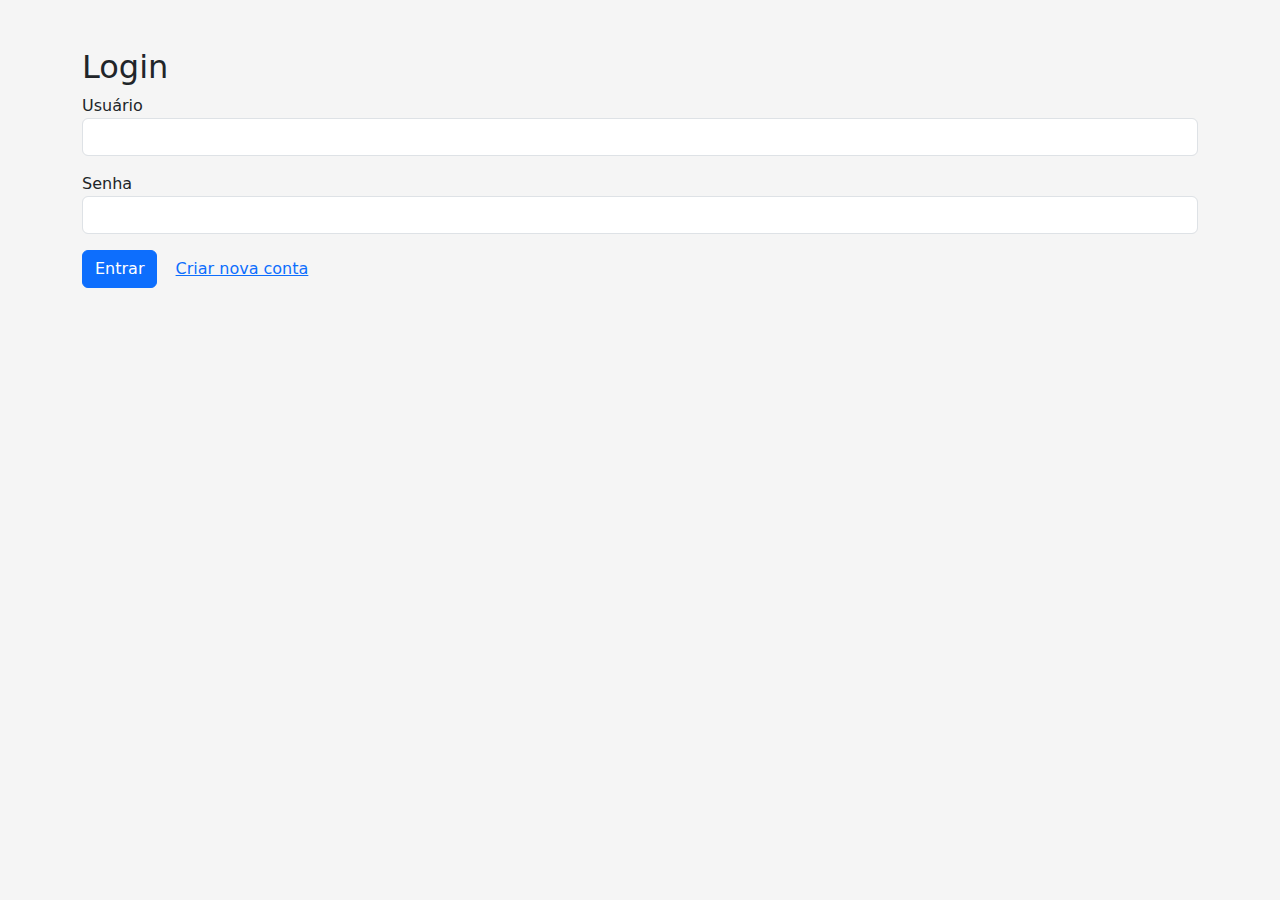
<file: MiniProjetoPedidos_View/pages/login.html>
<!DOCTYPE html>
<html lang="pt-br">
<head>
  <meta charset="UTF-8">
  <title>Login - API Pedidos</title>
  <link href="https://cdn.jsdelivr.net/npm/bootstrap@5.3.0/dist/css/bootstrap.min.css" rel="stylesheet">
  <link href="../css/login.css" rel="stylesheet">
</head>
<body class="container py-5">
  <h2>Login</h2>
  <form id="formLogin">
    <div class="mb-3">
      <label>Usuário</label>
      <input type="text" id="username" class="form-control" required>
    </div>
    <div class="mb-3">
      <label>Senha</label>
      <input type="password" id="password" class="form-control" required>
    </div>
    <button class="btn btn-primary" type="submit">Entrar</button>
<a href="register.html" class="btn btn-link">Criar nova conta</a>

  </form>

  <script src="https://code.jquery.com/jquery-3.6.0.min.js"></script>
  <script src="../config.js"></script>
  <script src="../js/login.js"></script>
</body>
</html>
</file>
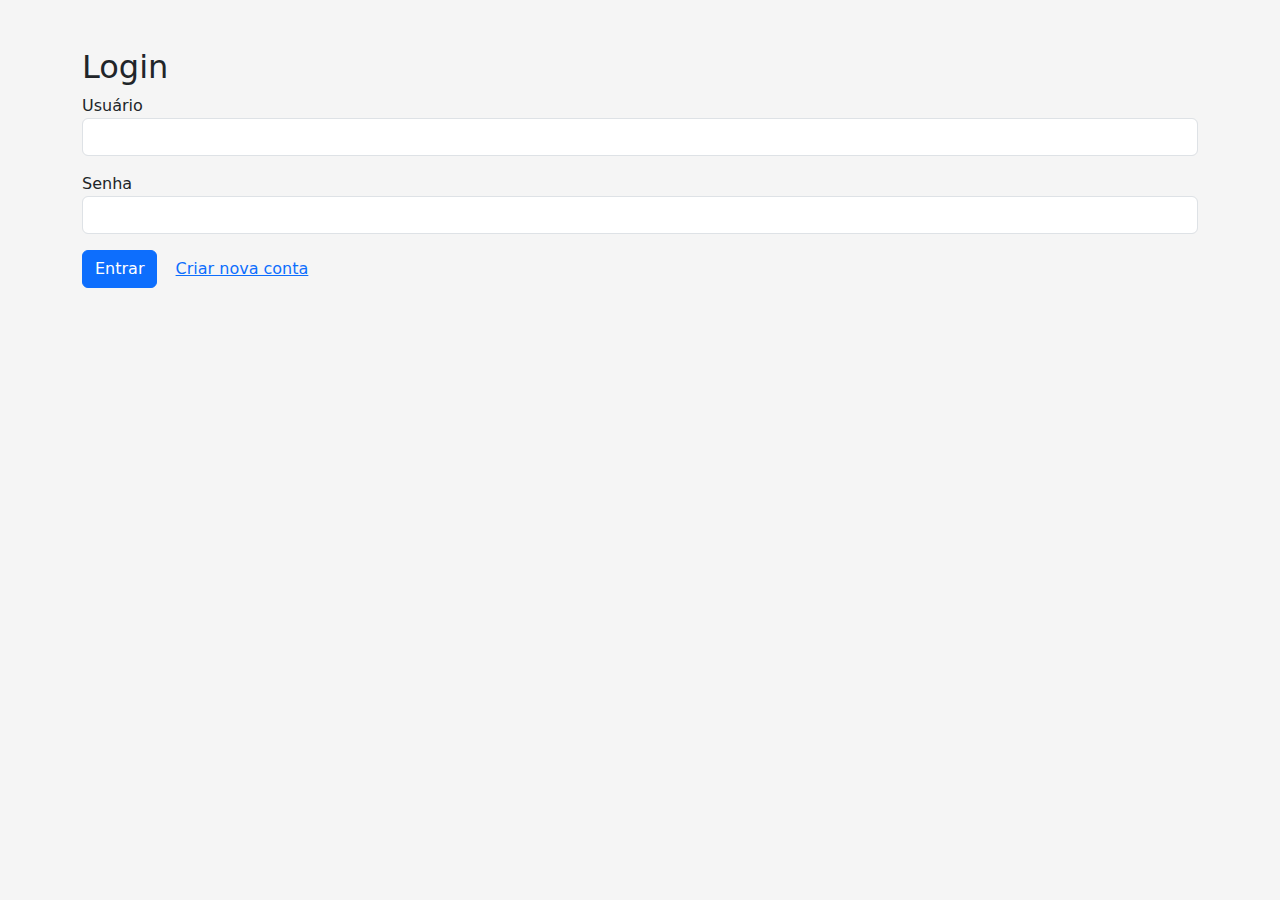
<file: MiniProjetoPedidos_View/pages/pedidos.html>
<!DOCTYPE html>
<html lang="pt-br">
<head>
  <meta charset="UTF-8">
  <title>Cadastro de Pedido</title>
  <link href="https://cdn.jsdelivr.net/npm/bootstrap@5.3.0/dist/css/bootstrap.min.css" rel="stylesheet">
  <link href="../css/pedidos.css" rel="stylesheet">
</head>
<body class="p-4 container">
  <h2>Cadastro de Pedido</h2>
  <form id="formPedido">
    <div class="mb-3">
      <label>Número do Pedido</label>
      <input class="form-control" id="numeroPedido" required>
    </div>
    <div class="mb-3">
      <label>Data da Solicitação</label>
      <input type="date" class="form-control" id="dataSolicitacao" required>
    </div>
    <div class="mb-3">
      <label>Data Prevista para Entrega</label>
      <input type="date" class="form-control" id="dataEntrega" required>
    </div>
    <div class="mb-3">
      <label>Observação</label>
      <textarea class="form-control" id="observacao"></textarea>
    </div>

    <h4>Itens</h4>
    <table class="table" id="tabelaItens">
      <thead>
        <tr>
          <th>Código</th>
          <th>Descrição</th>
          <th>Quantidade</th>
          <th>Valor</th>
          <th></th>
        </tr>
      </thead>
      <tbody></tbody>
    </table>

    <button type="button" class="btn btn-secondary mb-3" onclick="adicionarItem()">Adicionar Item</button>
    <br>
    <button class="btn btn-primary" type="submit">Salvar Pedido</button>
    
  </form>

  <button class="btn btn-danger mt-3" id="btnLogout">Sair</button>

  <hr>
  <h3>Pedidos Salvos</h3>
  <button onclick="carregarPedidos()" class="btn btn-info mb-2">Carregar Pedidos</button>
  <pre id="resultado" class="bg-light p-3"></pre>

  <div class="mb-3">
  <button class="btn btn-secondary" id="btnAnterior" disabled>Anterior</button>
  <span id="indicePedido" class="mx-2">0 / 0</span>
  <button class="btn btn-secondary" id="btnProximo" disabled>Próximo</button>
</div>

  
  <script src="https://code.jquery.com/jquery-3.6.0.min.js"></script>
  <script src="../config.js"></script>
  <script src="../js/pedidos.js"></script>
</body>
</html>
</file>
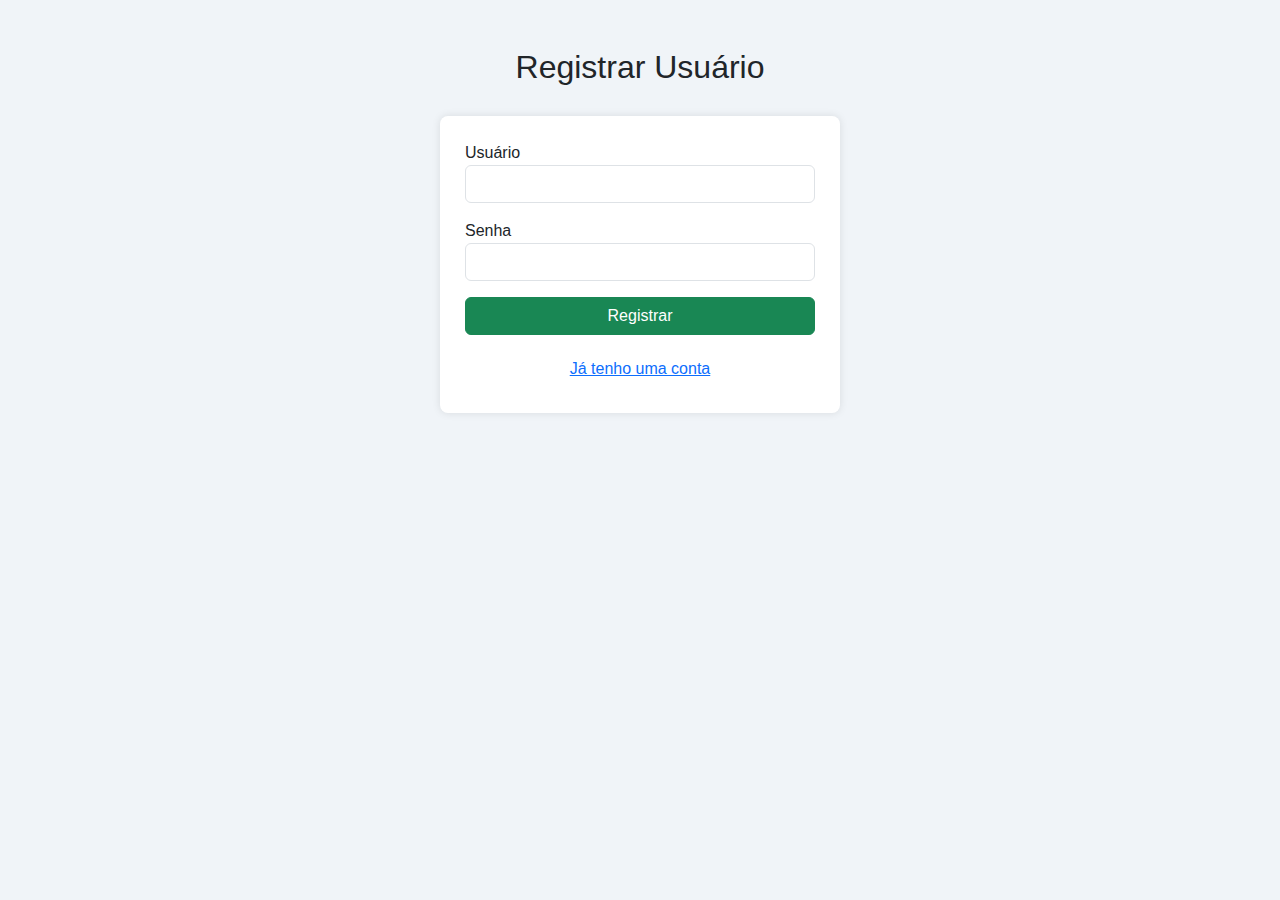
<file: MiniProjetoPedidos_View/pages/register.html>
<!DOCTYPE html>
<html lang="pt-br">
<head>
  <meta charset="UTF-8">
  <title>Registro - API Pedidos</title>
  <link href="https://cdn.jsdelivr.net/npm/bootstrap@5.3.0/dist/css/bootstrap.min.css" rel="stylesheet">
  <link href="../css/register.css" rel="stylesheet">
</head>
<body class="container py-5">
  <h2>Registrar Usuário</h2>
  <form id="formRegister">
    <div class="mb-3">
      <label for="username">Usuário</label>
      <input type="text" id="username" class="form-control" required>
    </div>
    <div class="mb-3">
      <label for="password">Senha</label>
      <input type="password" id="password" class="form-control" required>
    </div>
    <button type="submit" class="btn btn-success">Registrar</button>
    <a href="login.html" class="btn btn-link">Já tenho uma conta</a>
  </form>

  <script src="https://code.jquery.com/jquery-3.6.0.min.js"></script>
  <script src="../config.js"></script>
  <script src="../js/register.js"></script>
</body>
</html>
</file>
<file: MiniProjetoPedidos_View/css/login.css>
body {
  background-color: #f5f5f5;
}
</file>
<file: MiniProjetoPedidos_View/css/pedidos.css>
body {
  background-color: #f9f9f9;
}
pre {
  max-height: 300px;
  overflow: auto;
}
</file>
<file: MiniProjetoPedidos_View/css/register.css>
body {
  background-color: #f0f4f8;
  font-family: Arial, sans-serif;
}

h2 {
  text-align: center;
  margin-bottom: 30px;
}

form {
  max-width: 400px;
  margin: auto;
  background: #fff;
  padding: 25px;
  border-radius: 8px;
  box-shadow: 0 0 8px rgba(0,0,0,0.1);
}

.btn-success {
  width: 100%;
}

.btn-link {
  display: block;
  text-align: center;
  margin-top: 15px;
}
</file>
